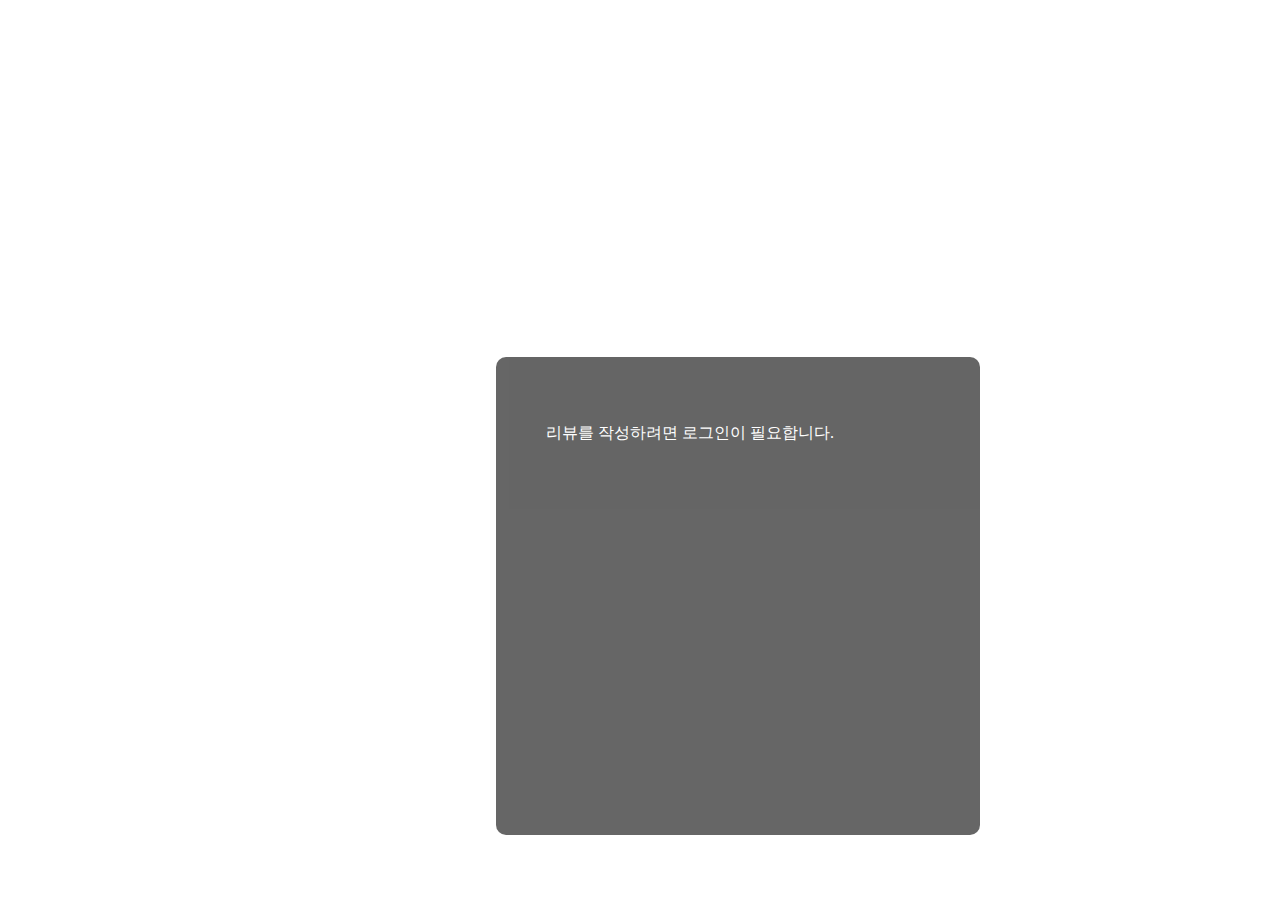
<file: detailMovie.html>
<!DOCTYPE html>
<html lang="en">
  <head>
    <meta charset="UTF-8" />
    <meta name="viewport" content="width=device-width, initial-scale=1.0" />

    <link rel="stylesheet" href="./css/detailMovie.css?version1.3" />

    <link rel="preconnect" href="https://fonts.googleapis.com" />
    <link rel="preconnect" href="https://fonts.gstatic.com" crossorigin />
    <link
      href="https://fonts.googleapis.com/css2?family=Playwrite+DE+Grund:wght@100..400&display=swap"
      rel="stylesheet"
    />

    <title>Guro 영화</title>
    <script src="https://code.jquery.com/jquery-3.6.0.min.js"></script>

    <script>
      const GENRE_MAP = {
        35: "코미디",
        53: "스릴러",
        28: "액션",
        10749: "로맨스",
        18: "드라마",
        12: "어드밴쳐",
        16: "애니메이션",
        80: "범죄",
        99: "다큐멘터리",
        10751: "가족",
        14: "판타지",
        36: "역사",
        27: "호러",
        10402: "음악",
        9648: "미스테리",
        878: "공상 과학",
        10770: "TV 영화",
        10752: "전쟁",
        37: "서양",
      };

      $(document).ready(function () {
        const searchId = new URLSearchParams(window.location.search);
        const movieId = searchId.get("movieId");

        const userId = localStorage.getItem("userId");
        console.log("User ID:", userId);

        let genreNames = "";

        // 영화 데이터 가져오기
        $.ajax({
          url: "movies.php",
          method: "GET",
          dataType: "json",
          success: function (data) {
            if (data.length > 0) {
              const filteredMovie = data.find(
                (movie) => String(movie.id) === String(movieId)
              );

              if (typeof filteredMovie.genre_ids === "string") {
                filteredMovie.genre_ids = filteredMovie.genre_ids
                  .split(",")
                  .map(Number);
              }

              if (
                filteredMovie &&
                filteredMovie.genre_ids &&
                Array.isArray(filteredMovie.genre_ids)
              ) {
                genreNames = filteredMovie.genre_ids
                  .map((id) => {
                    return GENRE_MAP[id] || "알 수 없는 장르";
                  })
                  .join(", ");
              } else {
                genreNames = "장르 정보가 없습니다.";
              }

              if (filteredMovie) {
                let output = `
                  <div class="detail">
                    <div class="moviePic">
                        <img src="${filteredMovie.poster_path}" alt="${filteredMovie.title}">
                    </div>
                  
                    <div class="contents">
                      <div class="contents1">
                        <div class="theme"><h2>${filteredMovie.title}</h2></div>
                        <div class="summary"><p>${filteredMovie.overview}</p></div>
                      </div>
                      <div class="contents2">
                        <div class="genre"><b>장르:&nbsp;</b> ${genreNames}</div>
                        <div class="date"><b>개봉일:&nbsp;</b> ${filteredMovie.release_date}</div>
                        <div class="rate"><span><b>평점:&nbsp;</b> ${filteredMovie.vote_average}</span></div>
                      </div>
                    </div>
                  </div>
                  `;

                $("body").css({
                  backgroundImage: `
            linear-gradient(
              to right,
              rgba(20, 20, 20, 0.8) 20%,
              rgba(20, 20, 20, 0.6) 40%,
              rgba(20, 20, 20, 0.4) 60%,
              rgba(20, 20, 20, 0.2) 80%,
              rgba(20, 20, 20, 0) 100%
            ),
            url('${filteredMovie.backdrop_path}')
          `,
                  backgroundSize: "cover",
                  backgroundPosition: "center",
                });

                $("#result").html(output);
              }
            }
          },
        });

        // 리뷰 가져오기
        function fetchReviews() {
          $.ajax({
            url: "fetch_review.php", // 리뷰 가져오는 PHP 파일
            method: "GET",
            data: { movieId: movieId },
            dataType: "json",
            success: function (reviews) {
              let reviewOutput = "";
              reviews.reverse();

              if (reviews.length > 0) {
                reviews.forEach(function (review) {
                  reviewOutput += `
                    <div class="review-item">
                      <p>
                        <strong>${review.name}</strong> (${review.created_at})
                      </p>
                      <div>
                        <p>${review.content.replace(/\n/g, "<br>")}</p>
                        <button class="delete-button" data-review-id="${
                          review.reviewId
                        }">
                          삭제
                        </button>
                      </div>
                    </div>
                    `;
                });
              } else {
                reviewOutput = "<p>등록된 리뷰가 없습니다.</p>";
              }
              $("#reviews").html(reviewOutput);
            },
          });
        }

        // 리뷰 삭제
        $(document).on("click", ".delete-button", function () {
          const reviewId = $(this).data("review-id");
          const password = prompt("비밀번호를 입력하세요:");

          if (password) {
            $.ajax({
              url: "delete_review.php",
              method: "POST",
              data: {
                reviewId: reviewId,
                password: password,
              },
              dataType: "json",
              success: function (response) {
                if (response.message) {
                  alert(response.message);
                  fetchReviews(); // 리뷰 새로고침
                } else if (response.error) {
                  alert(response.error);
                }
              },
            });
          } else {
            alert("권한이 없습니다.");
          }
        });

        // 리뷰 등록
        if (!userId) {
          // 로그인하지 않은 경우 리뷰 작성 폼 숨기기
          $("#review-section").html(
            "<p>리뷰를 작성하려면 로그인이 필요합니다.</p>"
          );
        }

        $("#reviewForm").submit(function (e) {
          e.preventDefault();

          const reviewData = {
            password: $("#password").val(),
            content: $("#content").val(),
            userId: parseInt(userId),
            movieId: movieId,
          };

          // 사용자 입력 검증 (예: 비밀번호 및 리뷰 내용이 비어 있지 않은지 확인)
          if (!reviewData.password || !reviewData.content) {
            alert("비밀번호와 리뷰 내용을 입력하세요.");
            return;
          }

          console.log("Review Data:", reviewData);

          $.ajax({
            url: "fetch_review.php", // 리뷰 등록 PHP 파일
            method: "POST",
            data: reviewData,
            dataType: "json",
            success: function (response) {
              if (response.message) {
                alert(response.message);
                fetchReviews(); // 리뷰 새로고침
                $("#password").val(""); // 비밀번호 입력 초기화
                $("#content").val(""); // 리뷰 입력 초기화
              } else if (response.error) {
                alert(response.error);
              }
            },
          });
        });

        fetchReviews(); // 페이지 로드 시 리뷰 가져오기

        // 좋아요 상태 확인
        function checkLikeStatus() {
          const userId = localStorage.getItem("userId");
          const movieId = new URLSearchParams(window.location.search).get(
            "movieId"
          );

          if (userId && movieId) {
            $.ajax({
              url: "check_like.php", // 좋아요 상태 확인을 위한 PHP 파일
              method: "GET",
              data: {
                userId: userId,
                movieId: movieId,
              },
              dataType: "json",
              success: function (response) {
                if (response.liked) {
                  $("#like-button").addClass("liked"); // 색상 유지
                }
              },
              error: function (jqXHR, textStatus, errorThrown) {
                console.error("AJAX 요청 오류:", textStatus, errorThrown);
              },
            });
          }
        }

        // 페이지 로드 시 좋아요 상태 확인
        checkLikeStatus();

        // 하트 버튼 클릭 이벤트
        $("#like-button").click(function () {
          const userId = localStorage.getItem("userId");
          const movieId = new URLSearchParams(window.location.search).get(
            "movieId"
          );
          const likeButton = $(this);

          if (!userId) {
            alert("로그인 후에 좋아요를 누를 수 있습니다.");
            return;
          }

          // liked 클래스를 토글
          likeButton.toggleClass("liked");

          const action = likeButton.hasClass("liked")
            ? "좋아요"
            : "좋아요 취소";

          $.ajax({
            url: "like_movie.php",
            method: "POST",
            data: {
              userId: userId,
              movieId: movieId,
              action: action,
            },
            dataType: "json",
            success: function (response) {
              if (response.message) {
                alert(response.message);
              } else if (response.error) {
                alert(response.error);
              }
            },
            error: function (jqXHR, textStatus, errorThrown) {
              console.error("AJAX 요청 오류:", textStatus, errorThrown);
            },
          });
        });

        $("#home").click(function () {
          window.location.href = "index.html";
        });
      });
    </script>
  </head>
  <body>
    <h1 class="main-title" id="home">Guro 영화 사이트</h1>

    <div class="detail-wrapper">
      <div id="result"></div>

      <div id="review-section">
        <h3>리뷰 작성하기</h3>
        <button id="like-button" class="like-button">❤️ 좋아요</button>

        <form id="reviewForm">
          <input type="hidden" id="userId" value="1" />
          <!-- 로그인된 사용자 ID -->
          <div>
            <input
              type="password"
              id="password"
              placeholder="비밀번호"
              required
            />
          </div>
          <textarea
            id="content"
            placeholder="리뷰를 입력하세요"
            required
          ></textarea>
          <button id="review-button" type="submit">리뷰 등록</button>
        </form>
        <h2>리뷰</h2>
        <div id="reviews"></div>
      </div>
    </div>
  </body>
</html>
</file>
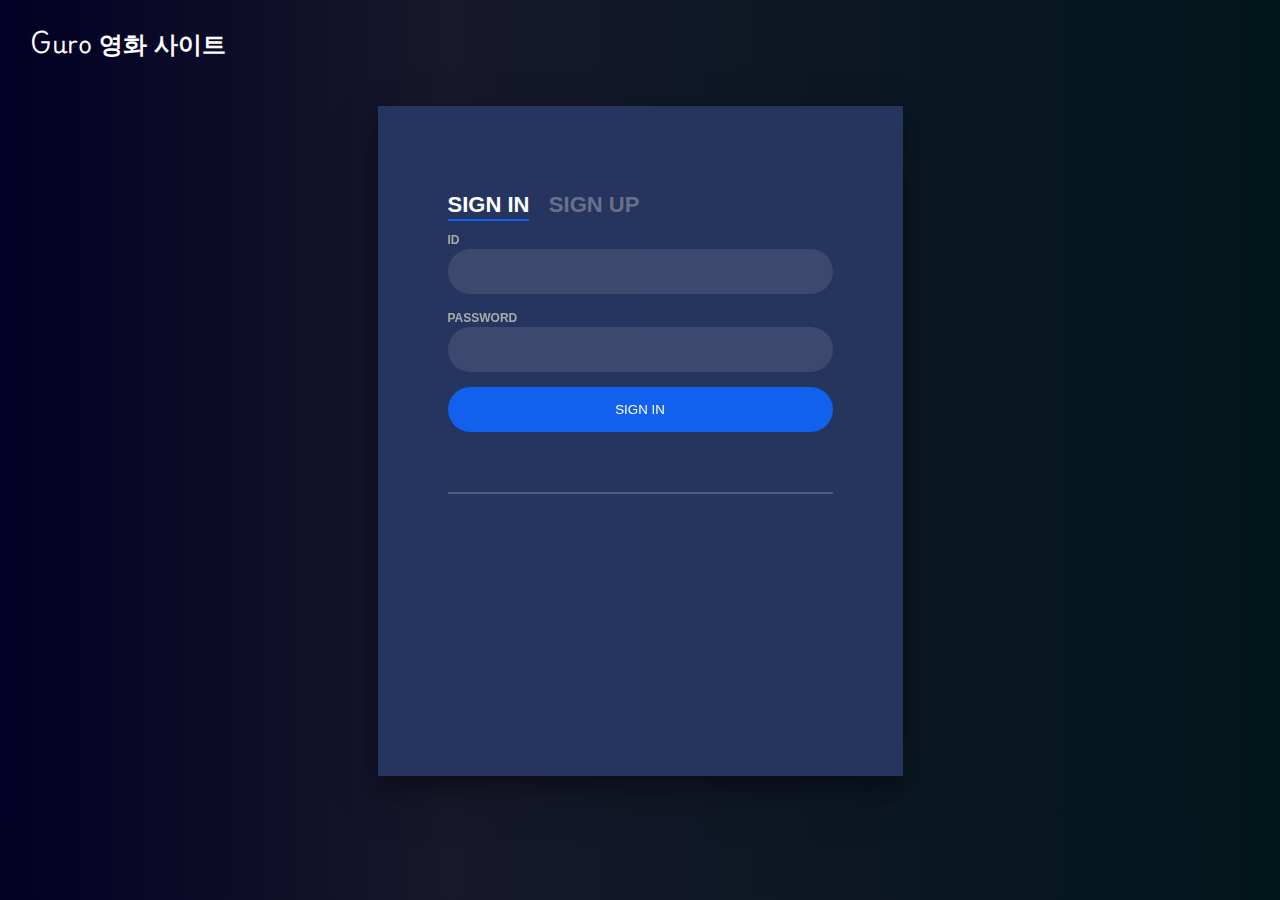
<file: login.html>
<!DOCTYPE html>
<html lang="en">
  <head>
    <meta charset="UTF-8" />
    <meta name="viewport" content="width=device-width, initial-scale=1.0" />
    <script src="https://code.jquery.com/jquery-3.6.0.min.js"></script>
    <link rel="stylesheet" href="./css/login.css" />

    <link rel="preconnect" href="https://fonts.googleapis.com" />
    <link rel="preconnect" href="https://fonts.gstatic.com" crossorigin />
    <link
      href="https://fonts.googleapis.com/css2?family=Playwrite+DE+Grund:wght@100..400&display=swap"
      rel="stylesheet"
    />
    <title>Guro 로그인 페이지</title>
    <script>
      $(document).ready(function () {
        $("#loginButton").click(function () {
          const userId = $("#userId").val();
          const password = $("#password").val();
          $.ajax({
            url: "login.php", // PHP 파일 경로
            type: "POST",
            data: {
              userId: userId,
              password: password,
            },
            success: function (response) {
              const data = JSON.parse(response);
              if (data.success) {
                alert("로그인 성공!");
                // 로컬 스토리지에 로그인 상태 설정
                localStorage.setItem("loggedIn", "true");
                localStorage.setItem("userId", data.userId); // userId 저장
                localStorage.setItem("loginId", data.loginId); // loginId 저장

                // 로그인 성공 시 index.html 페이지로 이동
                window.location.href = "index.html";
              } else {
                alert("로그인 실패: " + data.message);
                $("#userId").focus();
              }
            },
            error: function (xhr, status, error) {
              console.log(error);
            },
          });
        });

        $("#addUser").click(function () {
          const signUpId = $("#signUpId").val();
          const signUpPassword = $("#signUpPassword").val();
          const name = $("#name").val();
          const phone = $("#phone").val();

          $.ajax({
            url: "signUp.php",
            type: "POST",
            data: {
              loginId: signUpId,
              password: signUpPassword,
              name: name,
              phone: phone,
            },
            success: function (response) {
              // 서버 응답을 직접 사용
              const data = response; // response가 이미 객체임

              if (data.success) {
                alert(data.message); // 성공 메시지
                localStorage.setItem("loggedIn", "true");
                localStorage.setItem("userId", data.userId); // userId 저장

                // 회원가입 성공 시 index.html 페이지로 이동
                window.location.href = "login.html";
              } else {
                alert("회원가입 실패: " + data.message);
                $("#userId").focus();
              }
            },
            error: function (xhr, status, error) {
              console.log("AJAX 요청 실패: ", error);
              $("#result").html("서버 요청에 실패했습니다.");
            },
          });
        });

        $("#home").click(function () {
          window.location.href = "index.html";
        });
      });
    </script>
  </head>
  <body>
    <h1 id="home">Guro 영화 사이트</h1>
    <div class="login-wrap">
      <div class="login-html">
        <input id="tab-1" type="radio" name="tab" class="sign-in" checked />
        <label for="tab-1" class="tab">Sign In</label>
        <input id="tab-2" type="radio" name="tab" class="sign-up" />
        <label for="tab-2" class="tab">Sign Up</label>
        <div class="login-form">
          <div class="sign-in-htm">
            <div class="group">
              <label for="user" class="label">ID</label>
              <input id="userId" type="text" class="input" />
            </div>
            <div class="group">
              <label for="pass" class="label">Password</label>
              <input
                id="password"
                type="password"
                class="input"
                data-type="password"
              />
            </div>
            <div class="group">
              <input
                id="loginButton"
                type="submit"
                class="button"
                value="Sign In"
              />
            </div>
            <div class="hr"></div>
          </div>
          <div class="sign-up-htm">
            <div class="group">
              <label for="signUpId" class="label">ID</label>
              <input id="signUpId" type="text" class="input" />
            </div>
            <div class="group">
              <label for="signUpPassword" class="label">Password</label>
              <input
                id="signUpPassword"
                type="password"
                class="input"
                data-type="password"
              />
            </div>
            <div class="group">
              <label for="name" class="label">Name</label>
              <input id="name" type="text" class="input" data-type="name" />
            </div>
            <div class="group">
              <label for="phone" class="label">Phone</label>
              <input id="phone" type="text" class="input" />
            </div>
            <div class="group">
              <input
                id="addUser"
                type="submit"
                class="button"
                value="Sign Up"
              />
            </div>
            <div class="hr"></div>
          </div>
        </div>
      </div>
    </div>
  </body>
</html>
</file>
<file: css/detailMovie.css>
body {
  color: white;
}

.main-title {
  padding: 5px 22px;
  width: 300px;
  font-size: 24px;
  font-weight: bold;
  font-family: "Playwrite DE Grund";
  color: white;
  cursor: pointer;
}

.detail {
  width: 70%;
  margin: 0 auto;
  display: flex;
  flex-direction: row;
  justify-content: center;
  gap: 100px;
}

.detail .moviePic {
  width: 40%; /* 넓이 조정 */
  flex-shrink: 0; /* 크기 고정 */
}

.detail .moviePic img {
  width: 100%; /* 이미지 크기 조정 */
  height: auto; /* 비율 유지 */
}

.contents {
  width: 50%;
  display: flex;
  flex-direction: column;
  justify-content: center;
}

/* .summary {
  height: 50%;
  overflow-y: scroll;

  font-size: 18px;
}

.summary::-webkit-scrollbar {
  display: none;
} */

.contents2 {
  display: flex;
  flex-direction: row;
  flex: 1;
  justify-content: space-between;
}

.review-item {
  display: flex;
  flex-direction: row;
  justify-content: space-between;
}

.delete-button {
  border: none;
  border-radius: 5px;
  height: 30px;
  cursor: pointer;
}

#review-section {
  position: absolute;
  right: 300px;
  bottom: 5px;
  padding: 50px;
  width: 30%;
  height: 42vh;
  background-color: black;
  opacity: 0.6;
  border-radius: 10px;
  margin: 0 auto;
  margin-top: 60px;
  margin-bottom: 60px;
}

#password {
  color: white;
  font-size: 18px;
  background: none;
  border: none;
  border-bottom: 1px solid #a062627e;
  margin-bottom: 20px;
  padding: 10px;
}

#content {
  width: 96%;
  height: 30px;
  font-size: 18px;
  padding: 10px;
  background-color: #8b8b8b1c;
  resize: none;
  color: white;
  border: none;
  border: 1px solid #a062627e;
  outline: none;
}

#review-button {
  background: none;
  border: none;
  padding-bottom: 10px;
  color: red;
  font-size: 18px;
  font-weight: bolder;
  float: right;
  padding: 20px;
  cursor: pointer;
}

#reviews {
  height: 40%;
  overflow-y: scroll;
}

#reviews::-webkit-scrollbar {
  display: none; /* Chrome, Safari, Opera*/
}

.like-button {
  margin-bottom: 5px;
}
</file>
<file: css/login.css>
body {
  margin: 0;
  color: #6a6f8c;
  background: rgb(2, 0, 36);
  background: linear-gradient(
    90deg,
    rgba(2, 0, 36, 1) 0%,
    rgb(23, 24, 43) 35%,
    rgb(1, 22, 27) 100%
  );
  font: 600 16px/18px "Open Sans", sans-serif;
}

h1 {
  padding: 17px 30px;
  font-size: 24px;
  font-weight: bold;
  font-family: "Playwrite DE Grund";
  color: white;
  cursor: pointer;
}

*,
:after,
:before {
  box-sizing: border-box;
}
.clearfix:after,
.clearfix:before {
  content: "";
  display: table;
}
.clearfix:after {
  clear: both;
  display: block;
}
a {
  color: inherit;
  text-decoration: none;
}

.login-wrap {
  width: 100%;
  margin: 3% auto;
  max-width: 525px;
  min-height: 670px;
  position: relative;
  background: url(https://raw.githubusercontent.com/khadkamhn/day-01-login-form/master/img/bg.jpg)
    no-repeat center;
  box-shadow: 0 12px 15px 0 rgba(0, 0, 0, 0.24),
    0 17px 50px 0 rgba(0, 0, 0, 0.19);
}
.login-html {
  width: 100%;
  height: 100%;
  position: absolute;
  padding: 90px 70px 50px 70px;
  background: rgba(40, 57, 101, 0.9);
}
.login-html .sign-in-htm,
.login-html .sign-up-htm {
  top: 0;
  left: 0;
  right: 0;
  bottom: 0;
  position: absolute;
  transform: rotateY(180deg);
  backface-visibility: hidden;
  transition: all 0.4s linear;
}
.login-html .sign-in,
.login-html .sign-up,
.login-form .group .check {
  display: none;
}
.login-html .tab,
.login-form .group .label,
.login-form .group .button {
  text-transform: uppercase;
  cursor: pointer;
}
.login-html .tab {
  font-size: 22px;
  margin-right: 15px;
  padding-bottom: 5px;
  margin: 0 15px 10px 0;
  display: inline-block;
  border-bottom: 2px solid transparent;
}
.login-html .sign-in:checked + .tab,
.login-html .sign-up:checked + .tab {
  color: #fff;
  border-color: #1161ee;
}
.login-form {
  min-height: 345px;
  position: relative;
  perspective: 1000px;
  transform-style: preserve-3d;
}
.login-form .group {
  margin-bottom: 15px;
}
.login-form .group .label,
.login-form .group .input,
.login-form .group .button {
  width: 100%;
  color: #fff;
  display: block;
}
.login-form .group .input,
.login-form .group .button {
  border: none;
  padding: 15px 20px;
  border-radius: 25px;
  background: rgba(255, 255, 255, 0.1);
}
.login-form .group input[data-type="password"] {
  text-security: circle;
  -webkit-text-security: circle;
}
.login-form .group .label {
  color: #aaa;
  font-size: 12px;
}
.login-form .group .button {
  background: #1161ee;
}
.login-form .group label .icon {
  width: 15px;
  height: 15px;
  border-radius: 2px;
  position: relative;
  display: inline-block;
  background: rgba(255, 255, 255, 0.1);
}
.login-form .group label .icon:before,
.login-form .group label .icon:after {
  content: "";
  width: 10px;
  height: 2px;
  background: #fff;
  position: absolute;
  transition: all 0.2s ease-in-out 0s;
}
.login-form .group label .icon:before {
  left: 3px;
  width: 5px;
  bottom: 6px;
  transform: scale(0) rotate(0);
}
.login-form .group label .icon:after {
  top: 6px;
  right: 0;
  transform: scale(0) rotate(0);
}
.login-form .group .check:checked + label {
  color: #fff;
}
.login-form .group .check:checked + label .icon {
  background: #1161ee;
}
.login-form .group .check:checked + label .icon:before {
  transform: scale(1) rotate(45deg);
}
.login-form .group .check:checked + label .icon:after {
  transform: scale(1) rotate(-45deg);
}
.login-html
  .sign-in:checked
  + .tab
  + .sign-up
  + .tab
  + .login-form
  .sign-in-htm {
  transform: rotate(0);
}
.login-html .sign-up:checked + .tab + .login-form .sign-up-htm {
  transform: rotate(0);
}

.hr {
  height: 2px;
  margin: 60px 0 50px 0;
  background: rgba(255, 255, 255, 0.2);
}
.foot-lnk {
  text-align: center;
}
</file>
